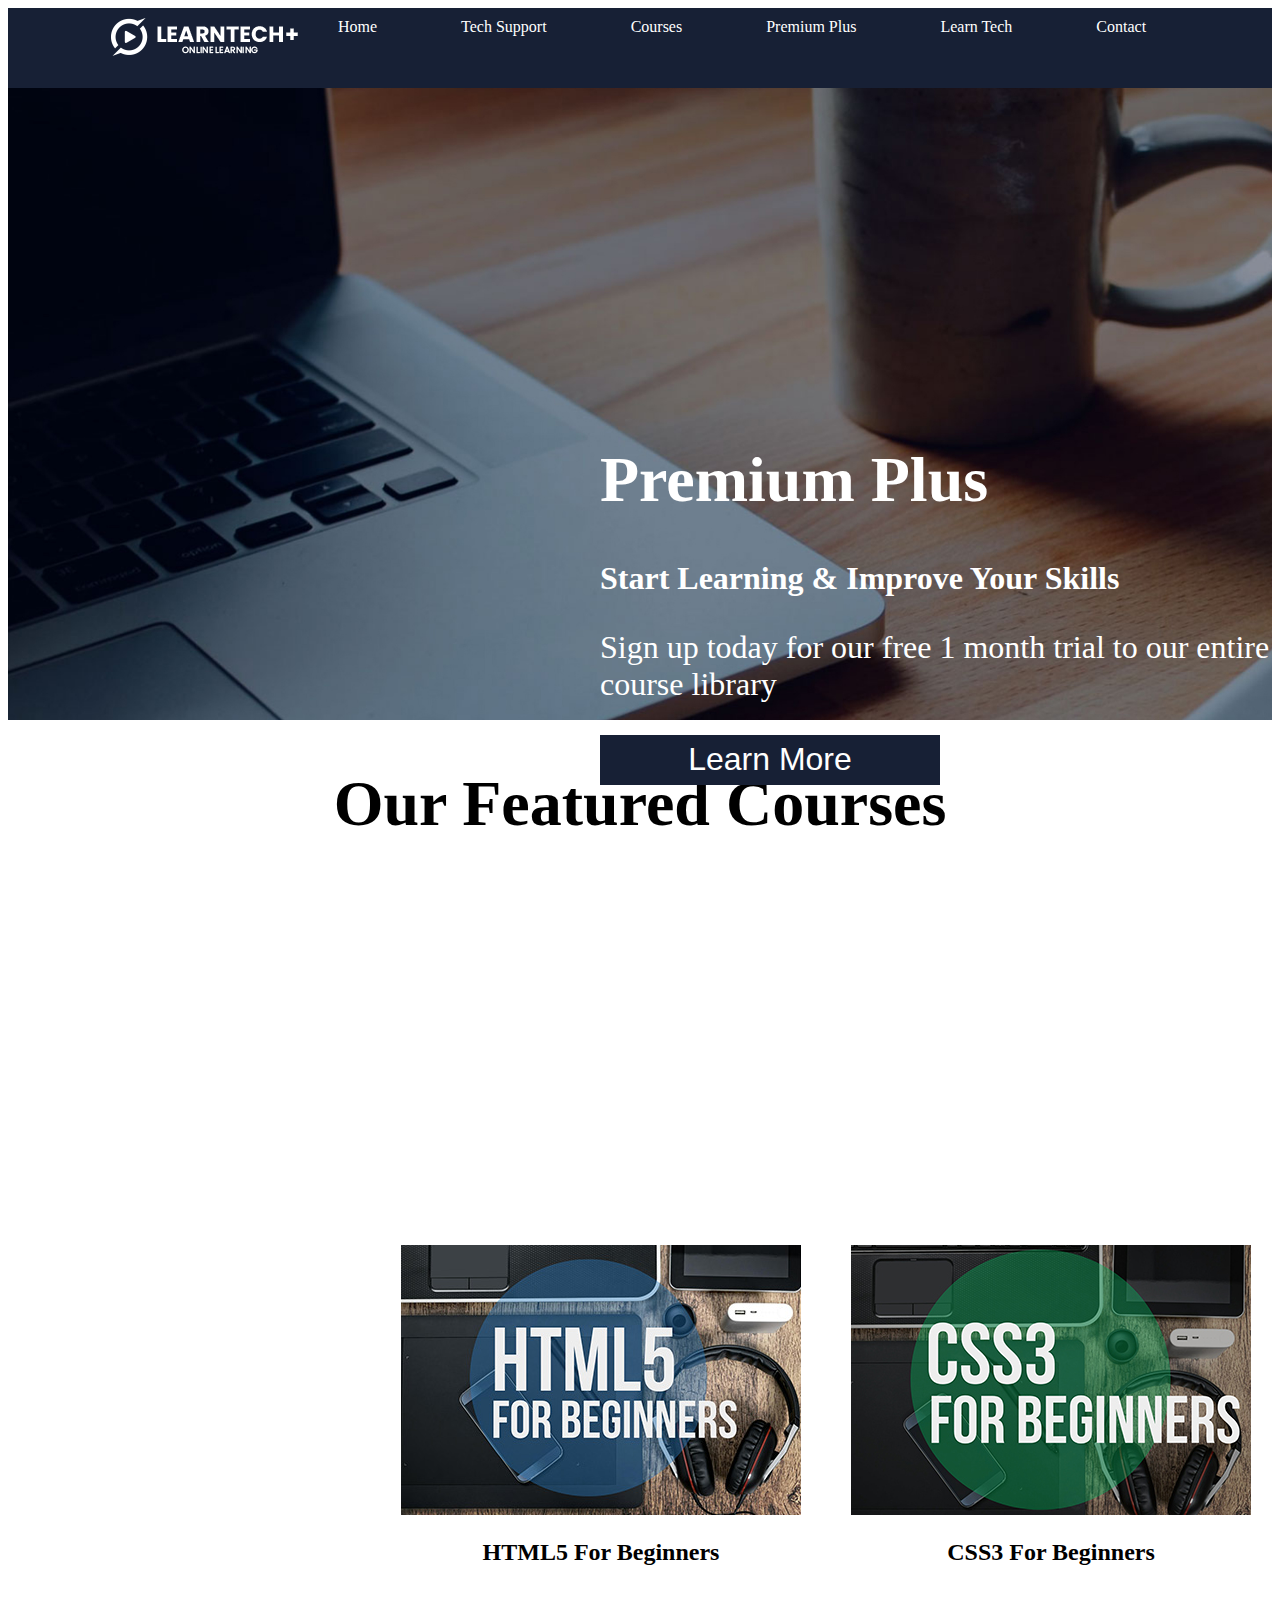
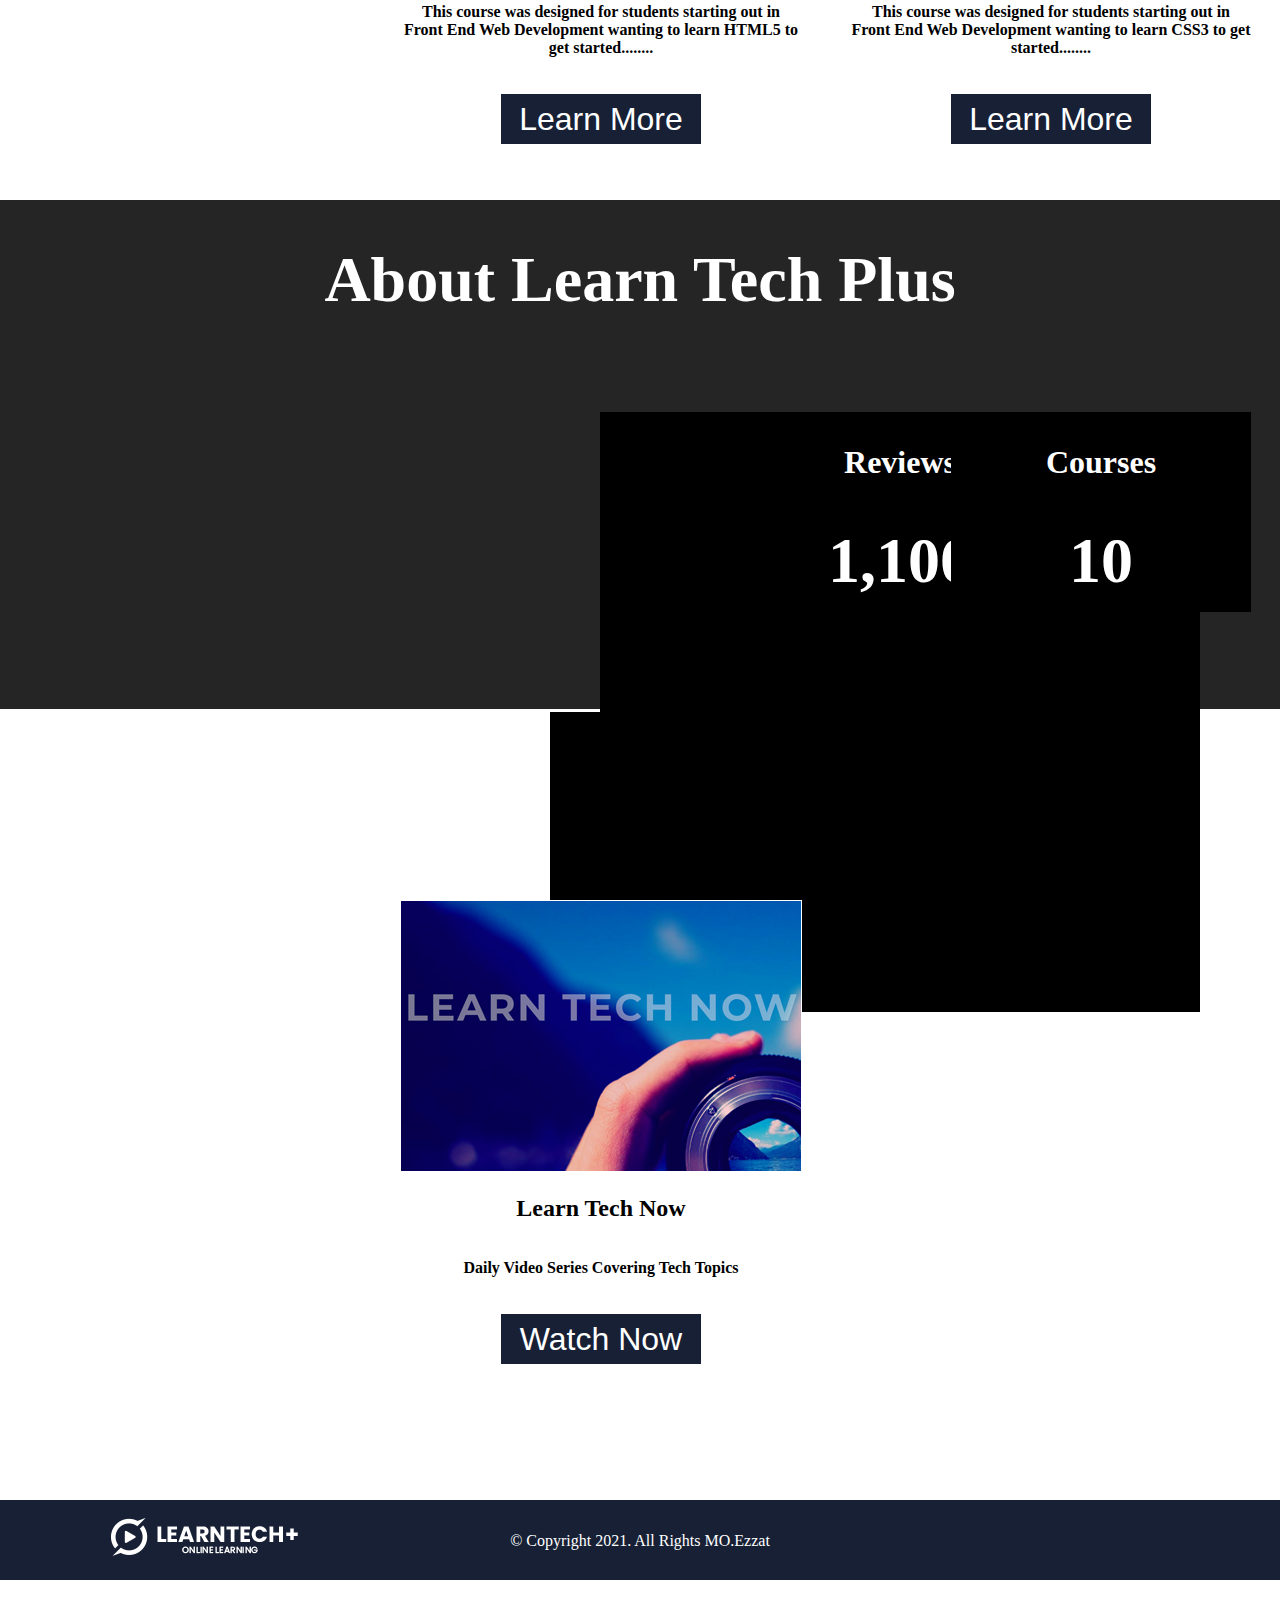
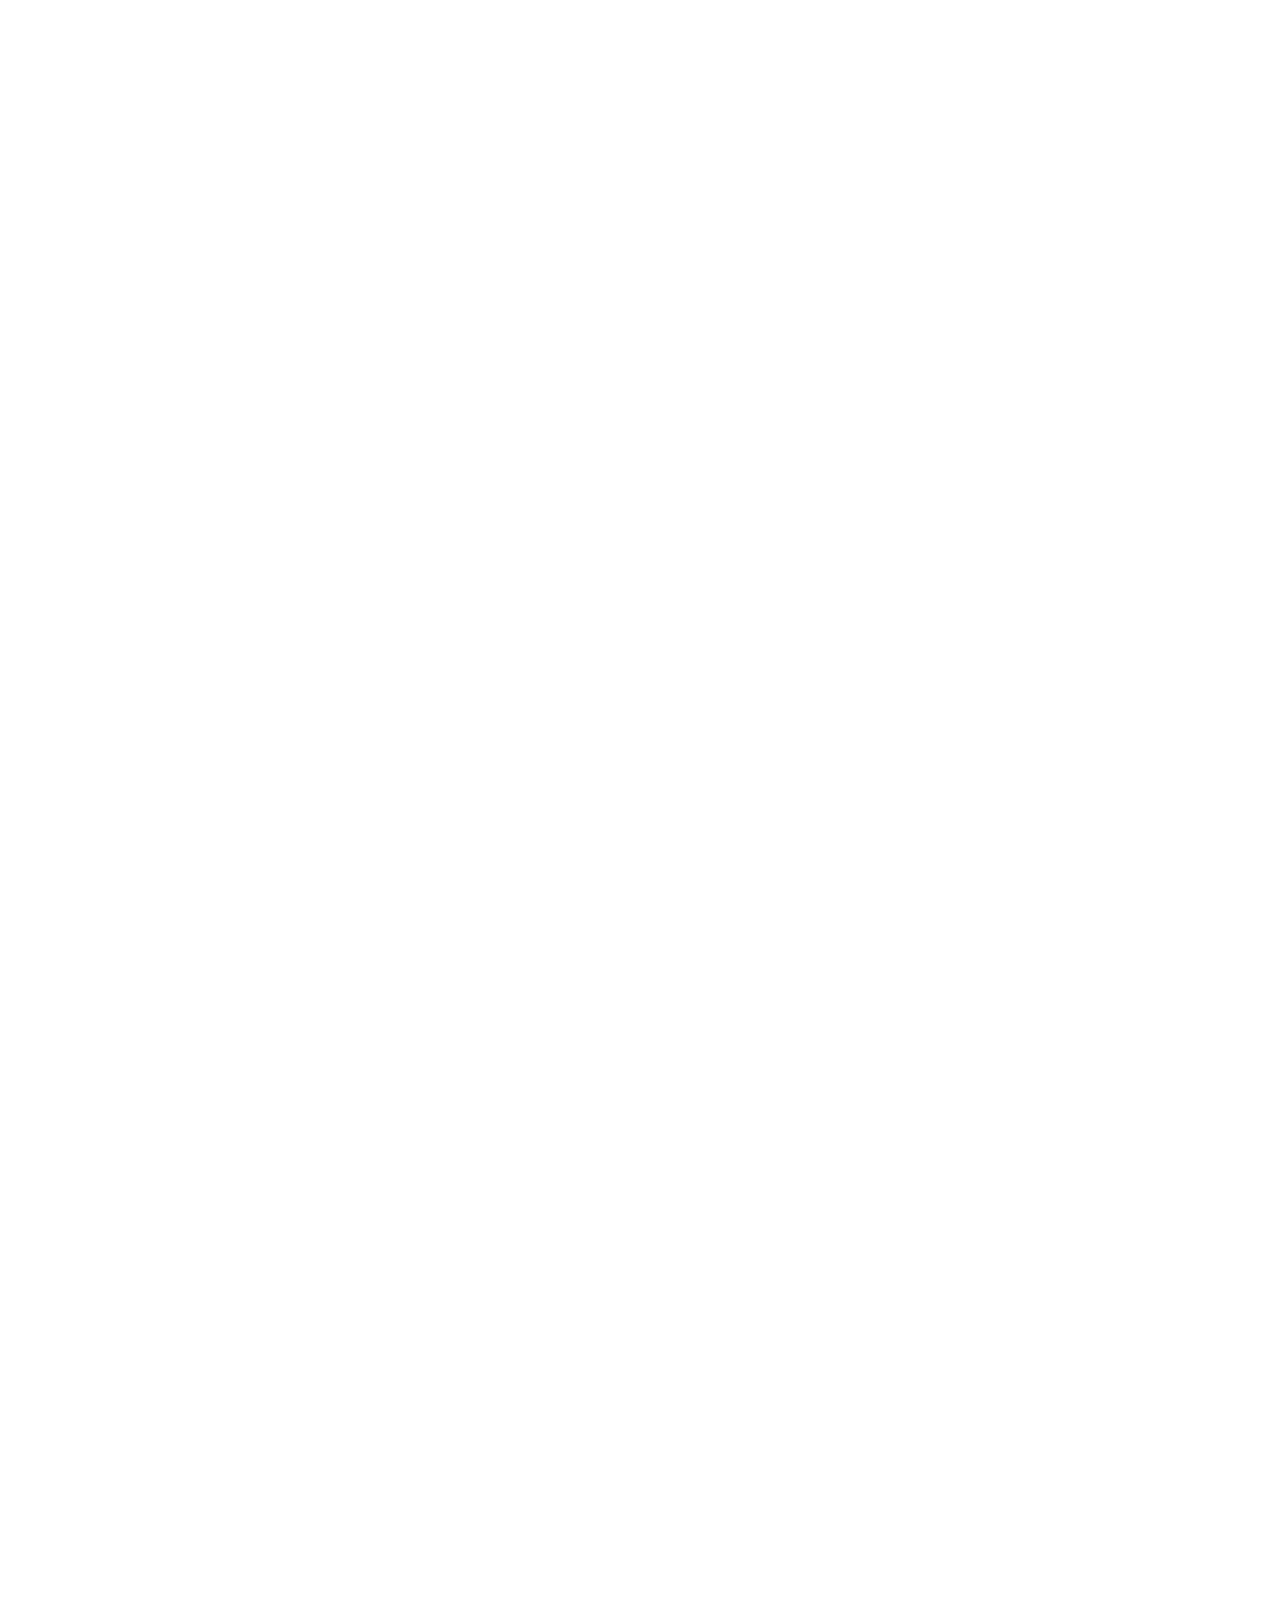
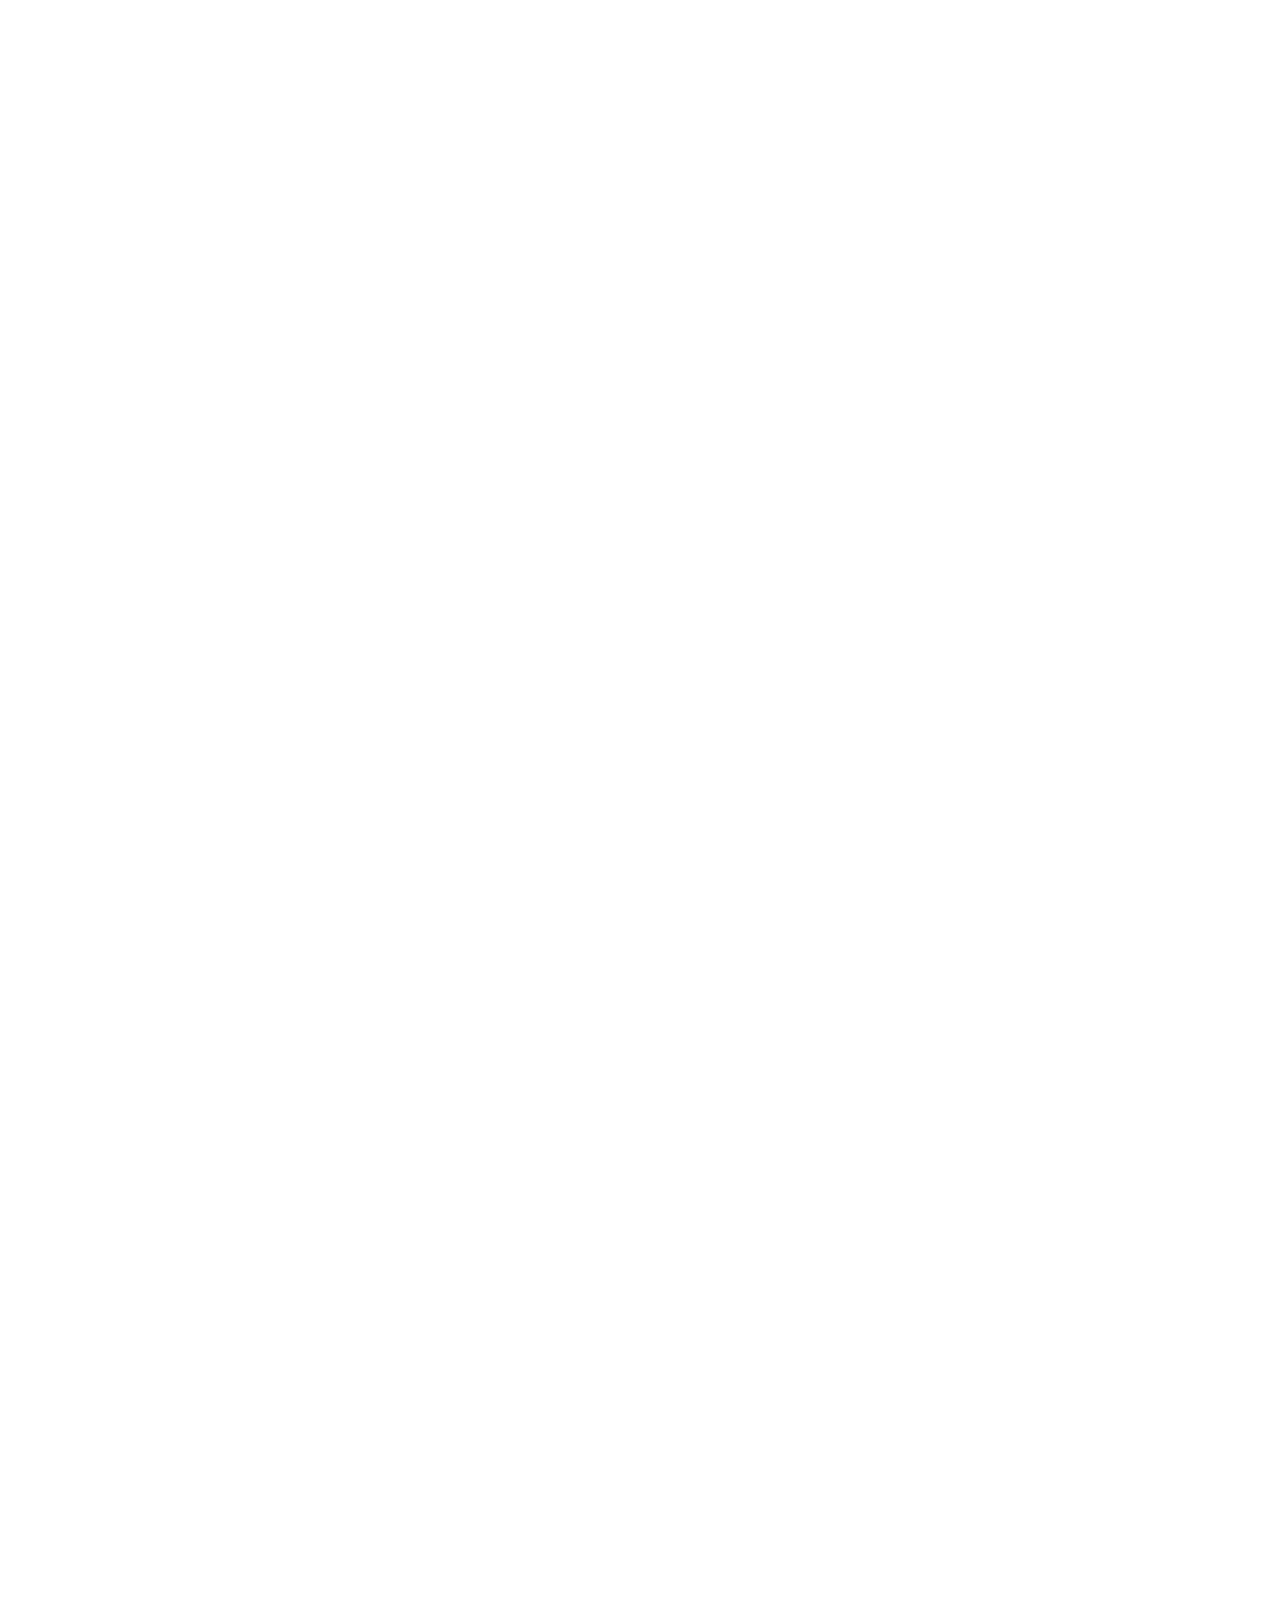
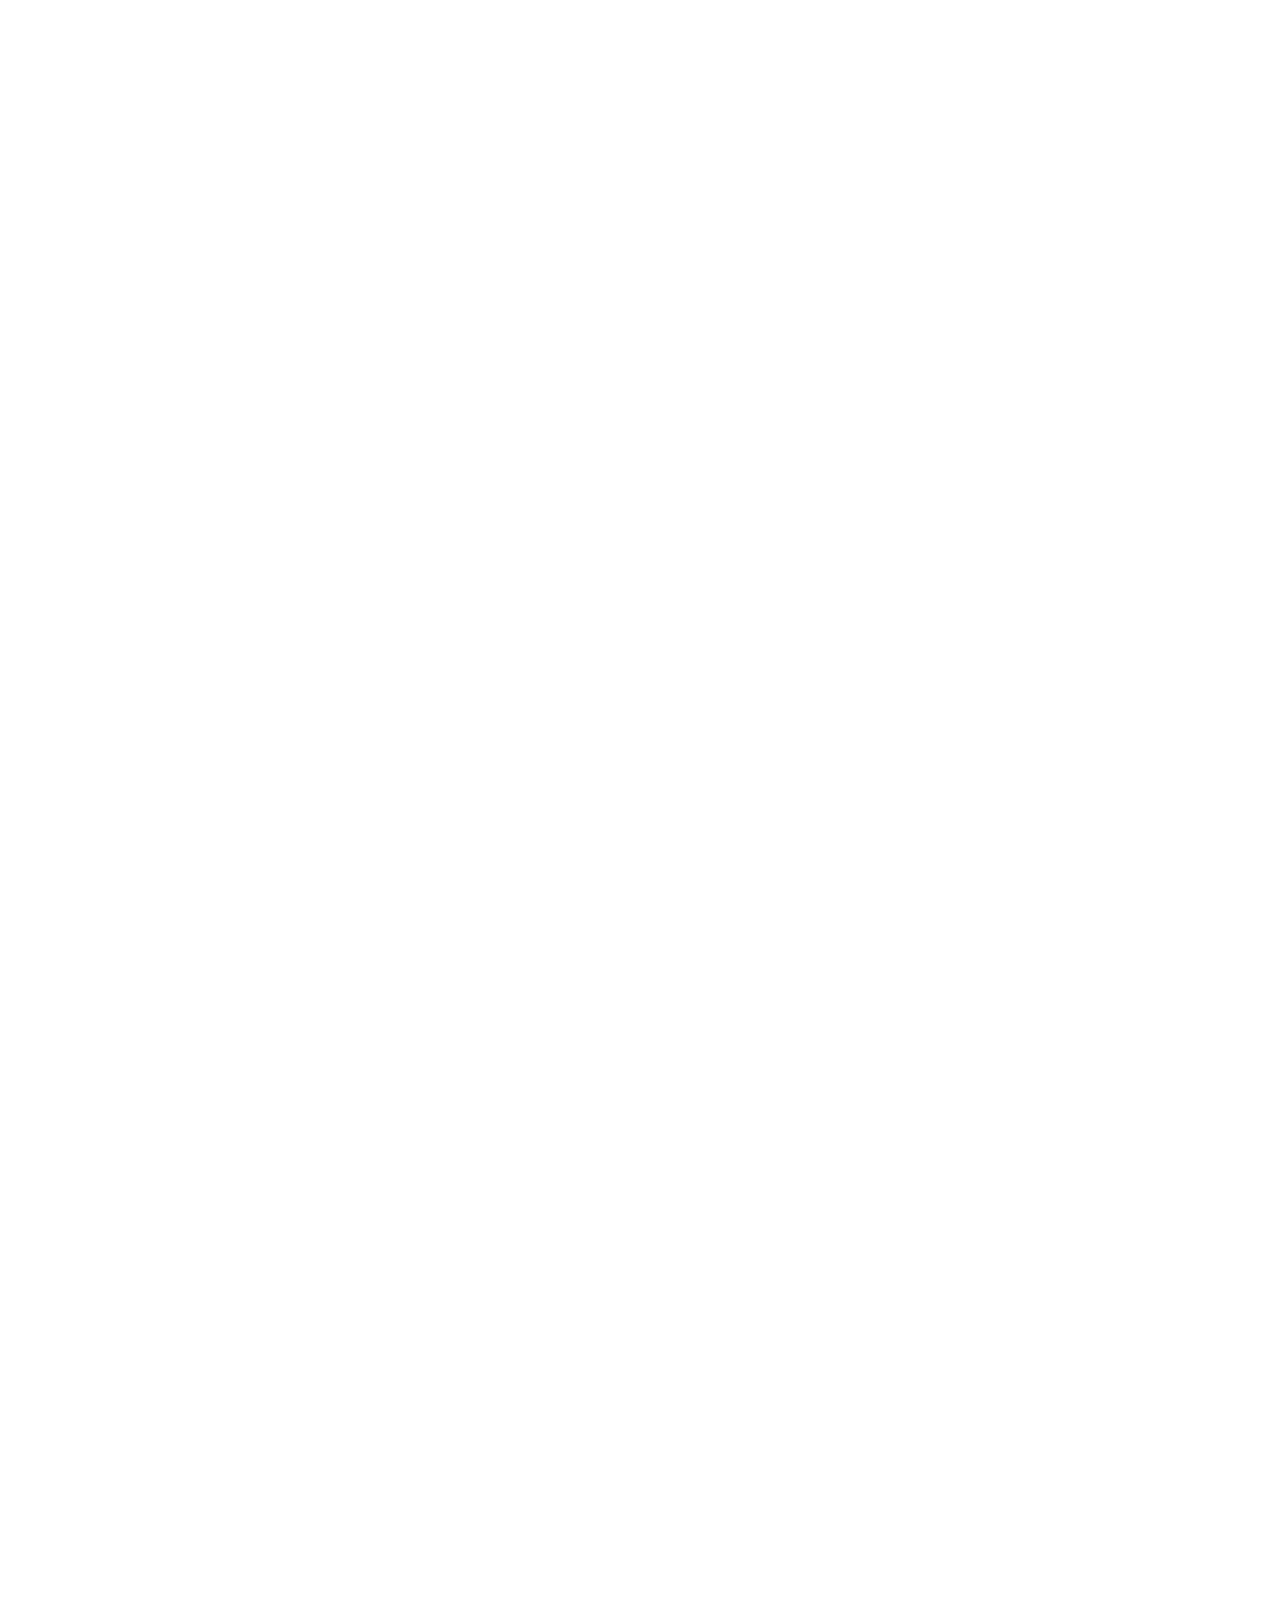
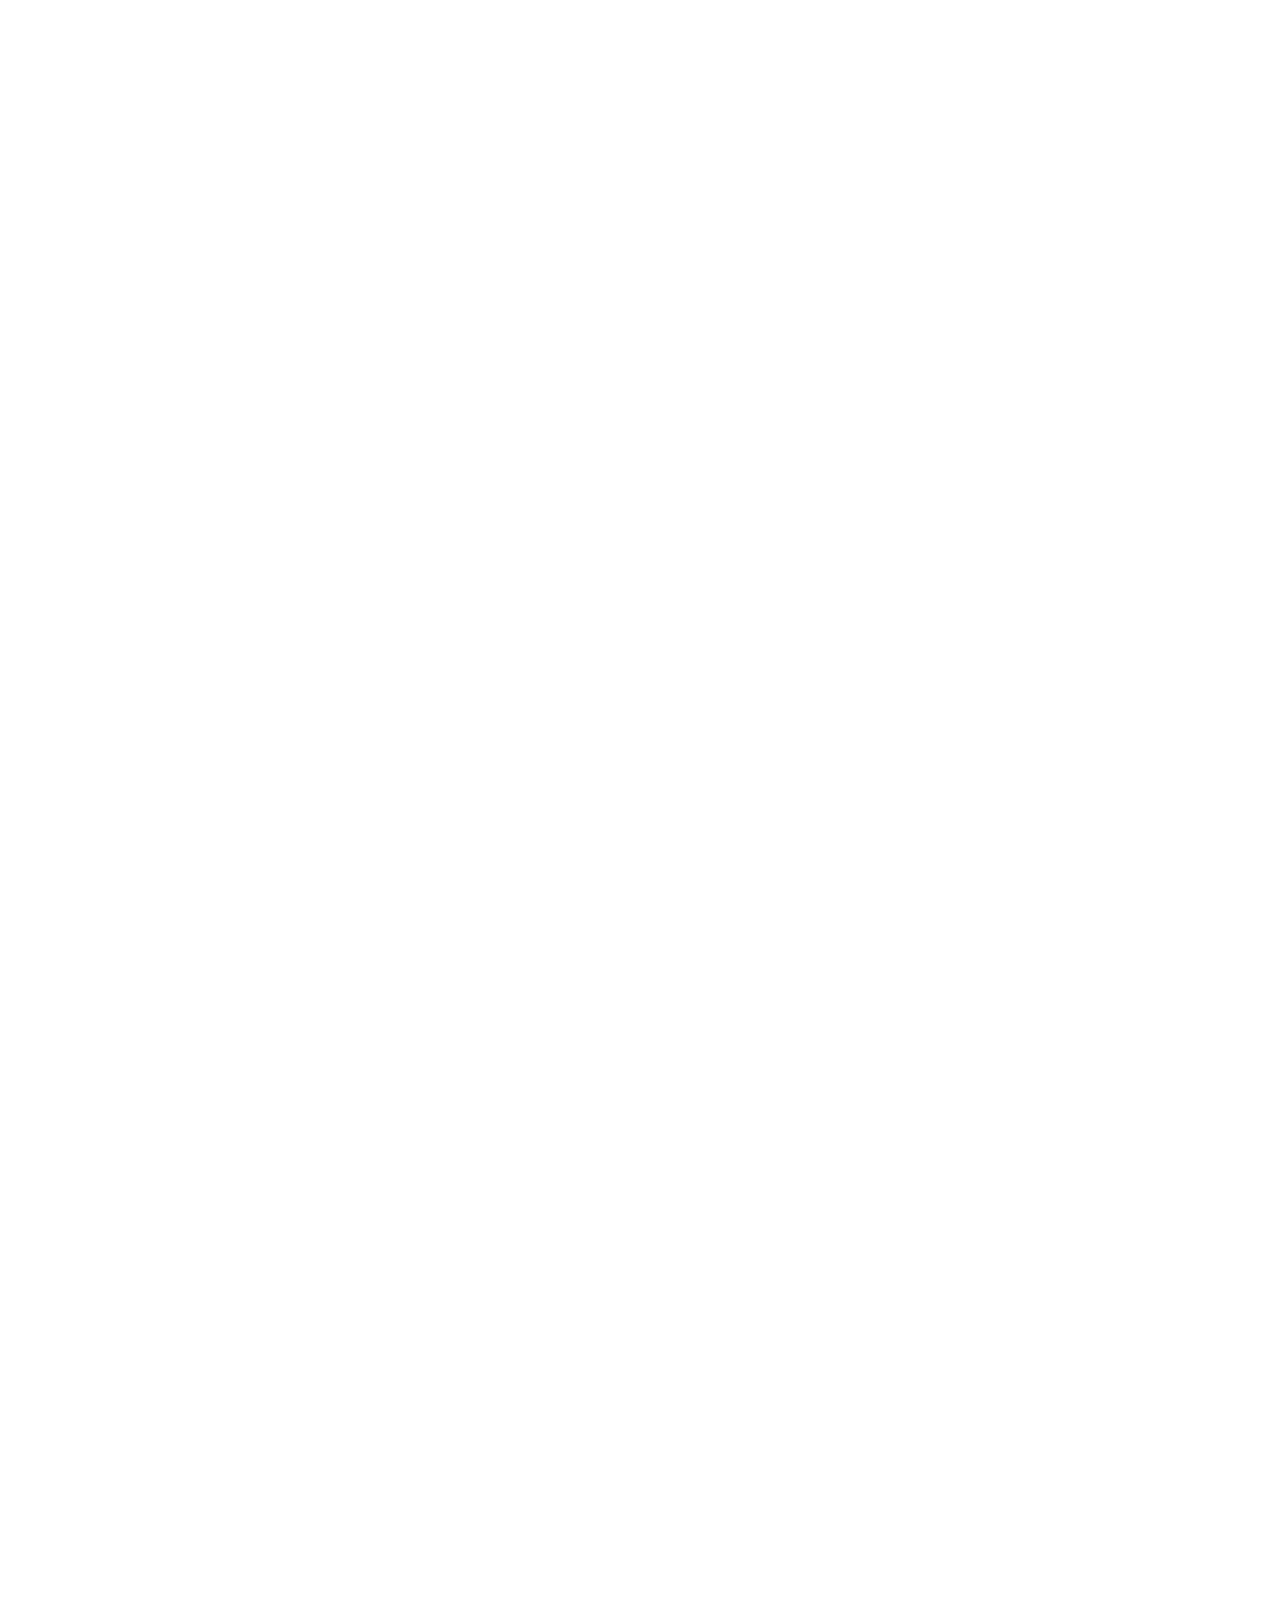
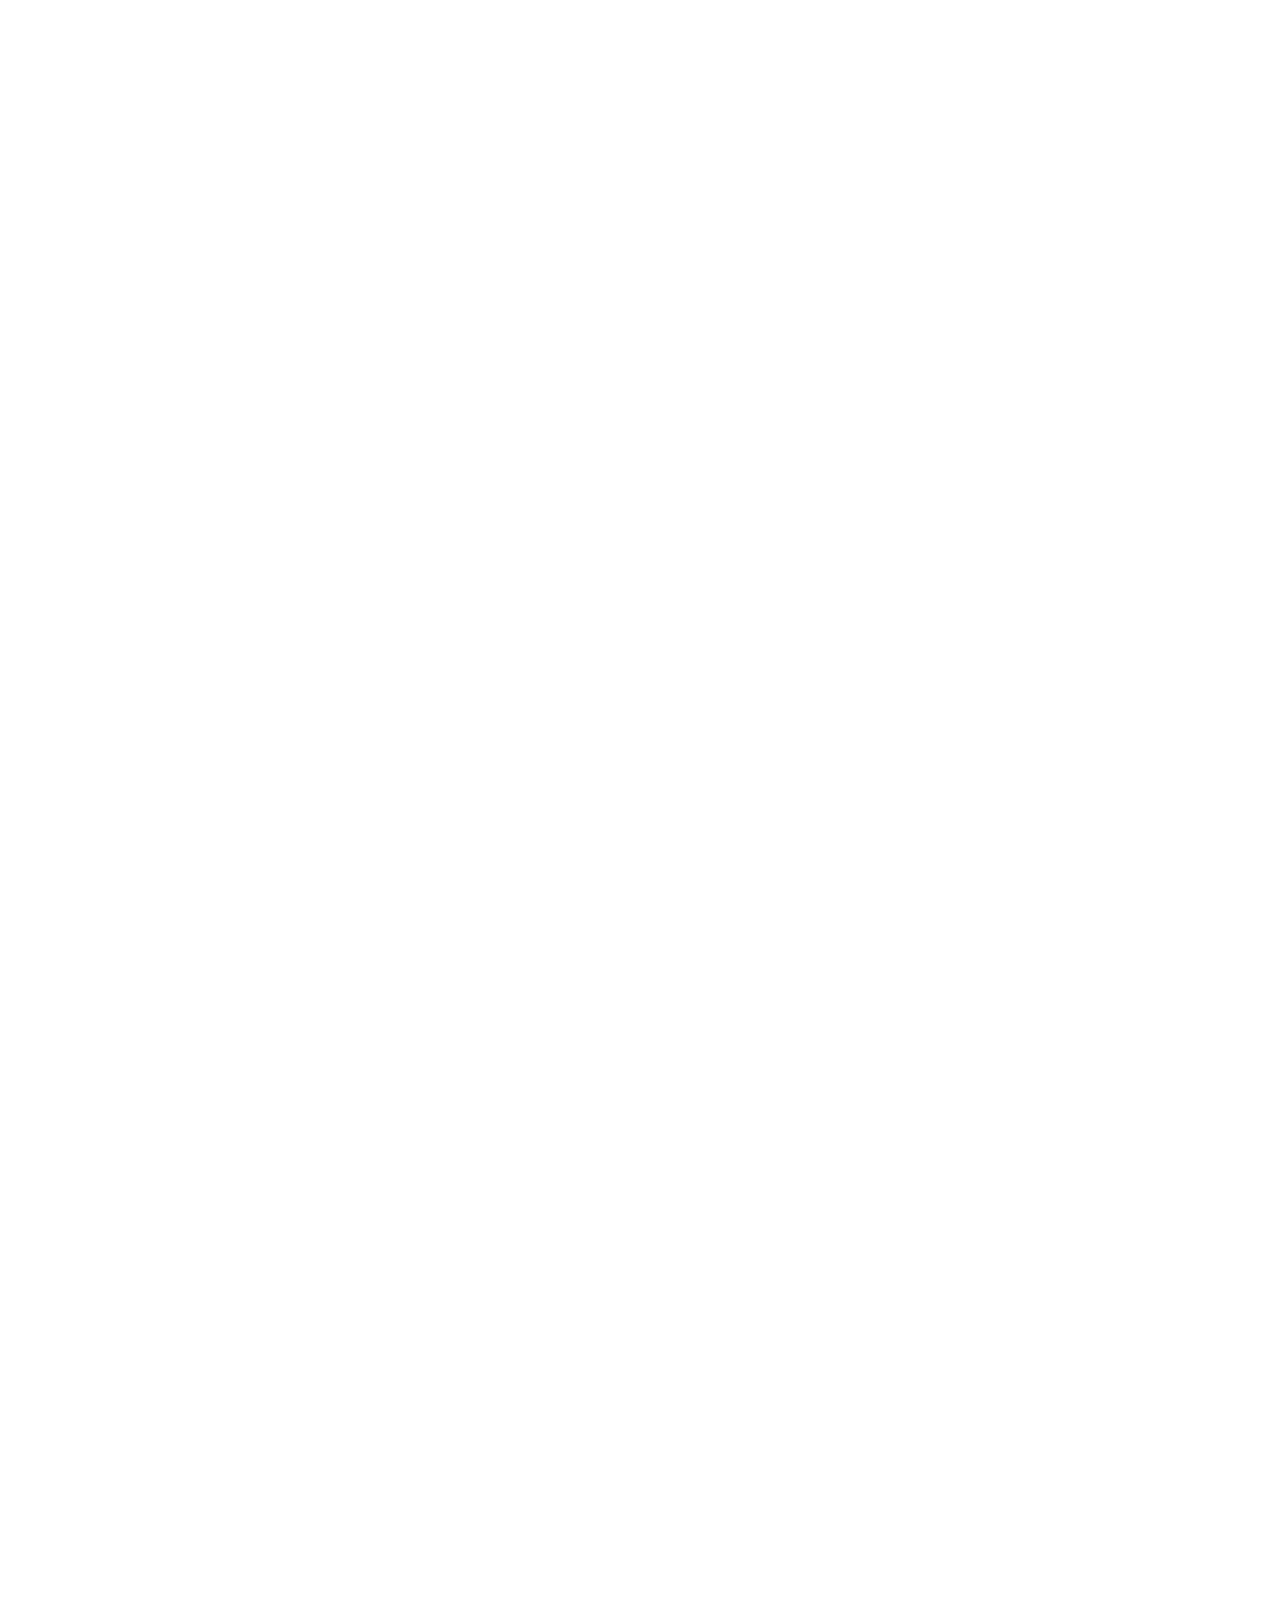
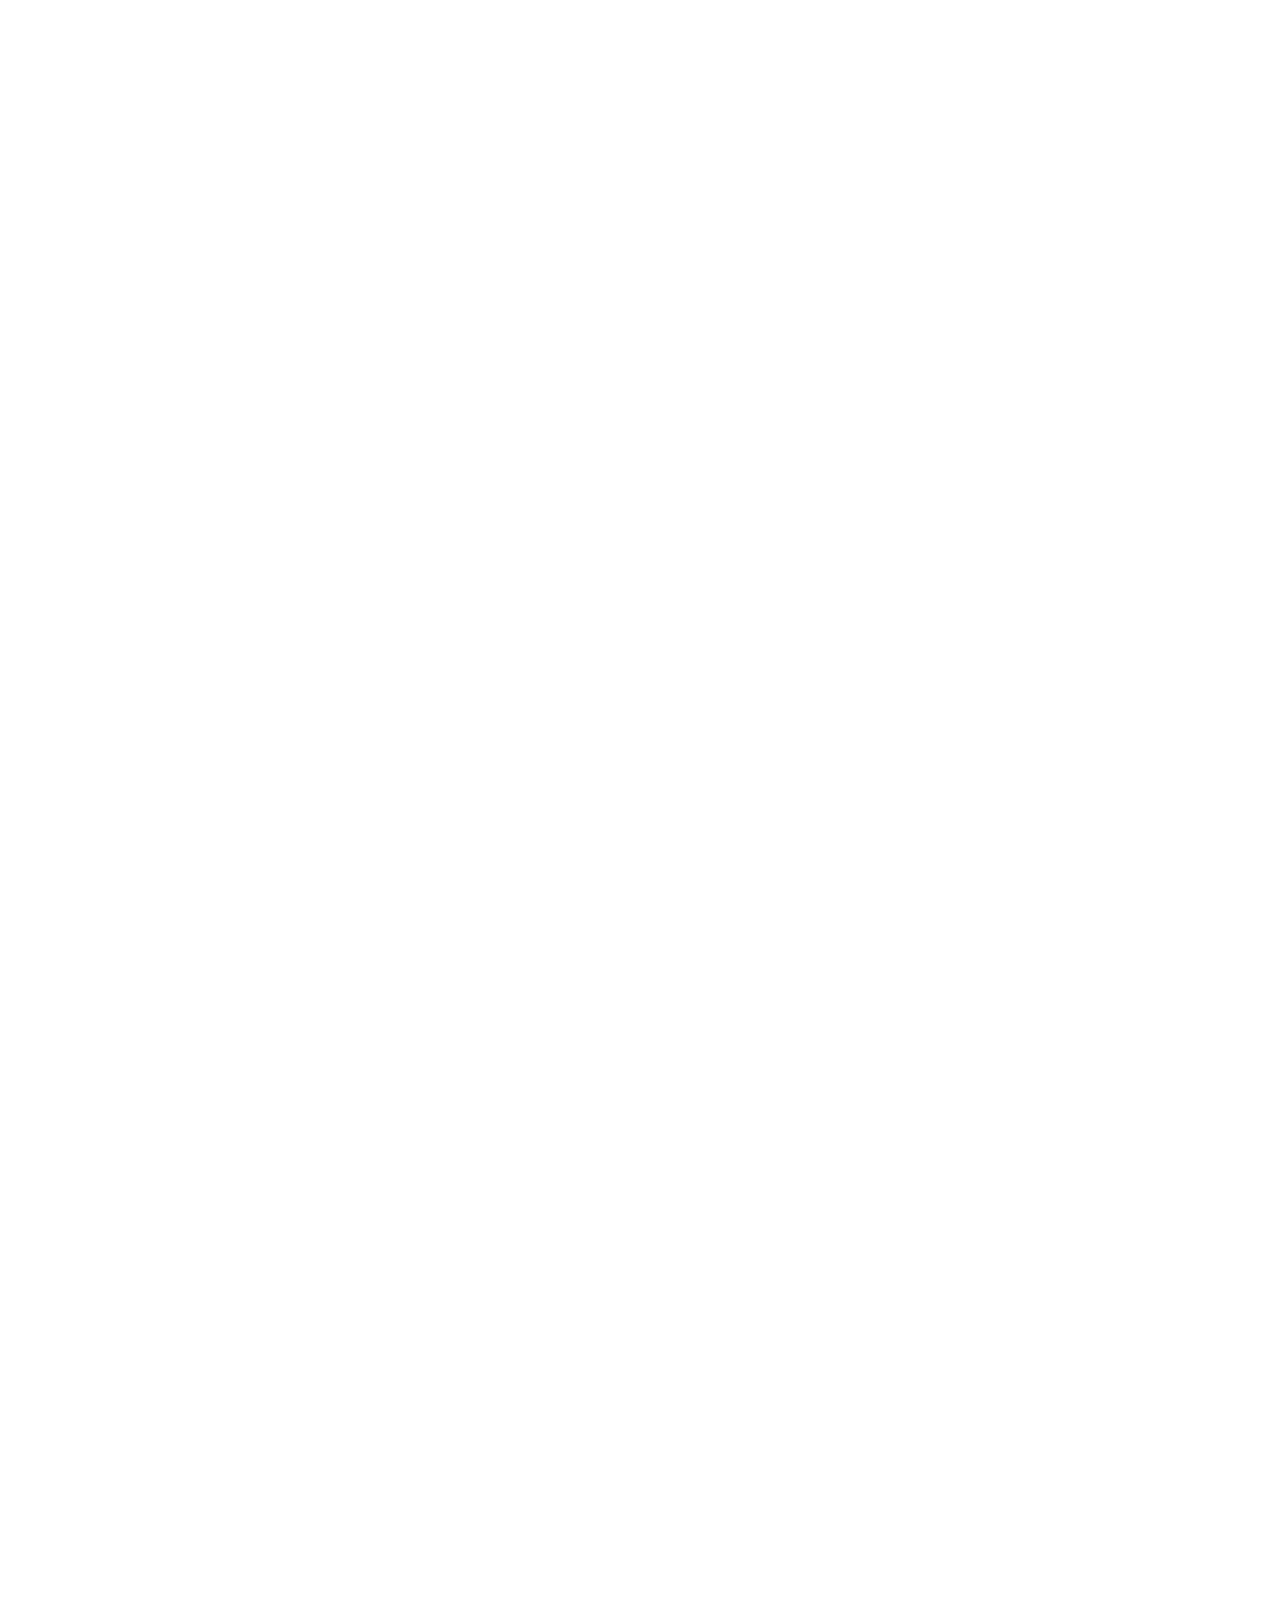
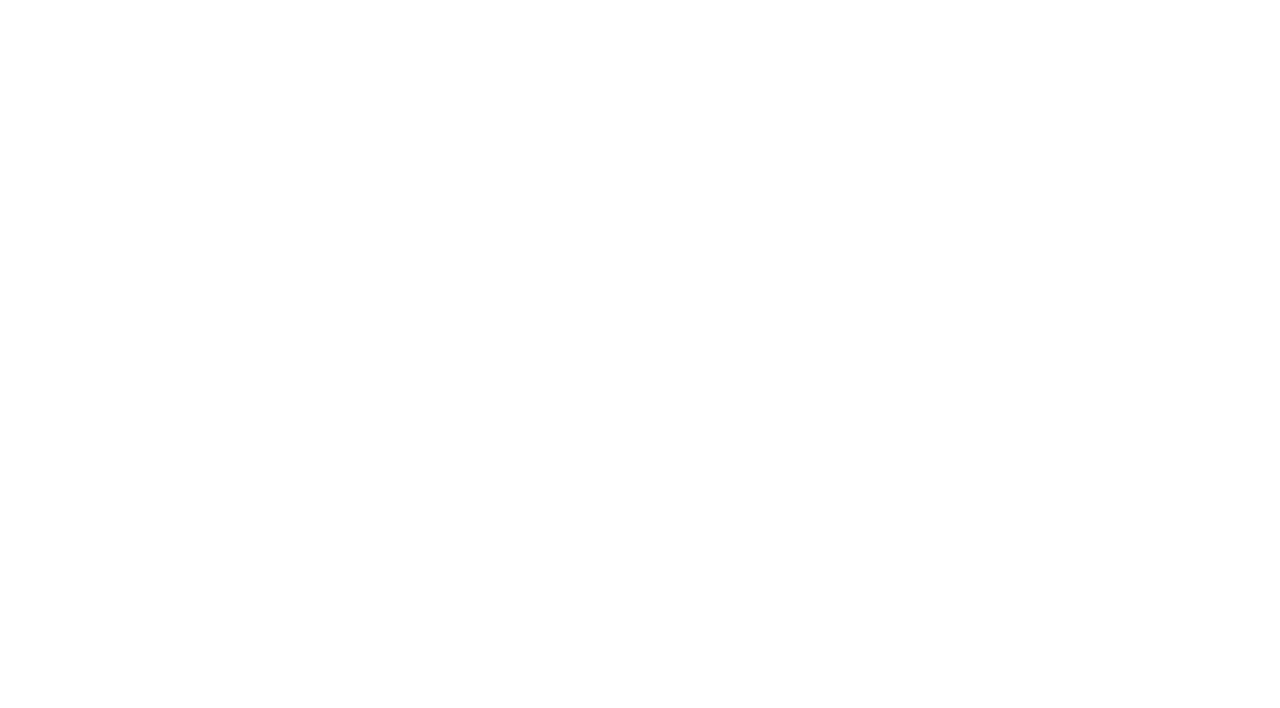
<file: Udemy html.css/index.html>
<!DOCTYPE html>
<html>
<head>
	<title>LearnTech Plus | Home</title>
	<!-- Start Normalize CSS -->
	<!-- <link rel="stylesheet" type="text/css" href="css/normalize.css"> -->
	<!-- Start Custom CSS -->
	<link rel="stylesheet" type="text/css" href="css/home.css">

	<!-- Start Global CSS -->
	<link rel="stylesheet" type="text/css" href="css/global.css">

</head>

<body>

	<header>

		<img id="logo" src="img/logo.png">

		<nav>
			<a href="index.html">Home</a>
			<a href="techsupport.html">Tech Support</a>
			<a href="courses.html">Courses</a>
			<a href="premiumplus.html">Premium Plus</a>
			<a href="learntech.html">Learn Tech</a>
			<a href="contact.html">Contact</a>
		</nav>

	</header>

	<section id="slideshow">

		<section id="content">

			<h1>Premium Plus</h1>

			<h3>Start Learning & Improve Your Skills</h3>

			<p>Sign up today for our free 1 month trial to our entire course library</p>

			<button>Learn More</button>

		</section>


		<img id="slide" src="img/background.jpg">

	</section>

	<section id="courses">

		<center>
			<h1>Our Featured Courses</h1>
		</center>

		<div class="course">

			<img src="img/course-01.jpg">

			<center>
				<h2>HTML5 For Beginners</h2>
			</center>

			<center>
				<h6>This course was designed for students starting out in Front End Web Development wanting to learn
					HTML5 to get started........</h6>
			</center>

			<center><button>Learn More</button></center>

		</div>

		<div class="course2">

			<img src="img/course-02.jpg">

			<center>
				<h2>CSS3 For Beginners</h2>
			</center>

			<center>
				<h6>This course was designed for students starting out in Front End Web Development wanting to learn
					CSS3 to get started........</h6>
			</center>

			<center><button>Learn More</button></center>

		</div>

		<div class="course3">

			<img src="img/course-03.jpg">

			<center>
				<h2>JavaScript For Beginners</h2>
			</center>

			<center>
				<h6>This course was designed for students starting out in Front End Web Development wanting to learn
					JavaScript to get started........</h6>
			</center>

			<center><button>Learn More</button></center>

		</div>

	</section>

	<section id="about">

		<div class="about">

			<h1>About Learn Tech Plus</h1>

		</div>

		<div class="students">

			<h3>Students</h3>

			<h1>82,000</h1>

		</div>

		<div class="reviews">

			<h3>Reviews</h3>

			<h1>1,100</h1>

		</div>

		<div class="courses">

			<h3>Courses</h3>

			<h1>10</h1>

		</div>

		<div class="content">

			<h3>Hours of Content</h3>

			<h1>20</h1>

		</div>


	</section>

	<section id="learntech">

		<center>
			<h1 class="h1lt">Learn Tech</h1>
		</center>

		<div class="learntechnow">

			<img src="img/learntechnow.jpg">

			<center>
				<h2>Learn Tech Now</h2>
			</center>

			<center>
				<h6>Daily Video Series Covering Tech Topics</h6>
			</center>

			<center><button>Watch Now</button></center>

		</div>

		<div class="learntechpodcast">

			<img src="img/learntechpodcast.jpg">

			<center>
				<h2>Learn Tech Podcast</h2>
			</center>

			<center>
				<h6>Daily Podcast Series Covering Tech Topics.</h6>
			</center>

			<center><button>Listen Now</button></center>

		</div>

		<div class="learntechblog">

			<img src="img/techtipsblog.jpg">

			<center>
				<h2>Tech Tips Blog</h2>
			</center>

			<center>
				<h6>Daily Blog Covering Tech Topics.</h6>
			</center>

			<center><button>Read Now</button></center>

		</div>

	</section>

	<footer>

		<img id="logo" src="img/logo.png">

		<p id="footer">© Copyright 2021. All Rights MO.Ezzat</p>

	</footer>



</body>

</html>
</file>
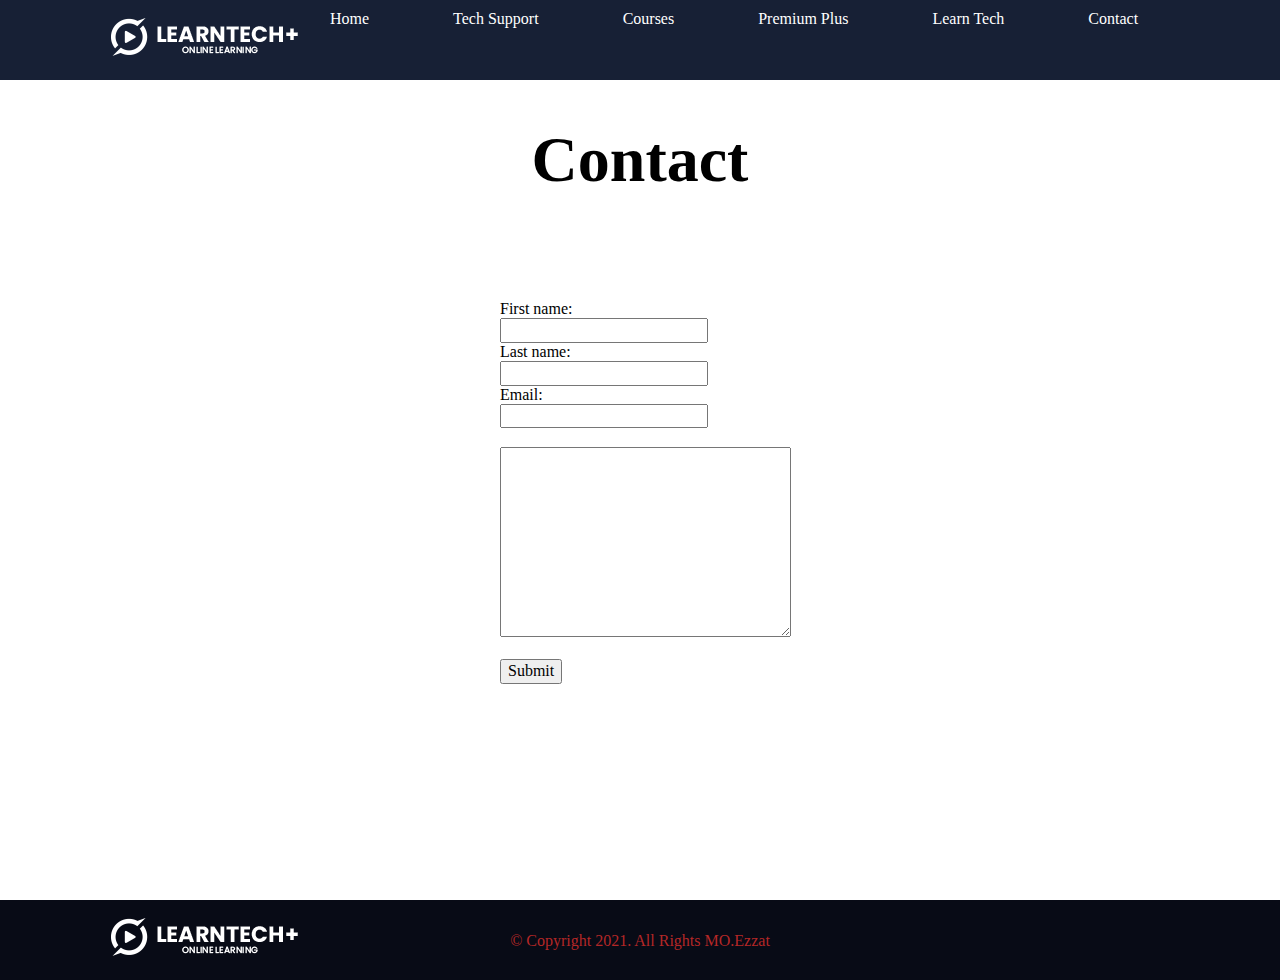
<file: Udemy html.css/contact.html>
<!DOCTYPE html>
<html>

<head>

	<title>LearnTech Plus | Contact</title>

	<!-- Start Normalize CSS -->
	<link rel="stylesheet" type="text/css" href="css/normalize.css">

	<!-- Start Custom CSS -->
	<link rel="stylesheet" type="text/css" href="css/contact.css">

	<!-- Start Global CSS -->
	<link rel="stylesheet" type="text/css" href="css/global.css">



</head>

<body>

	<header>

		<img id="logo" src="img/logo.png">

		<nav>
			<a href="index.html">Home</a>
			<a href="techsupport.html">Tech Support</a>
			<a href="courses.html">Courses</a>
			<a href="premiumplus.html">Premium Plus</a>
			<a href="learntech.html">Learn Tech</a>
			<a href="contact.html">Contact</a>
		</nav>

	</header>

	<center>
		<h1 class="h1lt">Contact</h1>
	</center>

	<form>
		First name:<br>
		<input type="text" name="firstname" value="">
		<br>
		Last name:<br>
		<input type="text" name="lastname" value="">
		<br>
		Email:<br>
		<input type="text" name="email" value="">
		<br>
		<br>
		<textarea name="message" rows="10" cols="30">
</textarea>
		<br><br>
		<input type="submit" value="Submit">
	</form>

	<footer>

		<img id="logo" src="img/logo.png">

		<p id="footer">© Copyright 2021. All Rights MO.Ezzat</p>

	</footer>



</body>

</html>
</file>
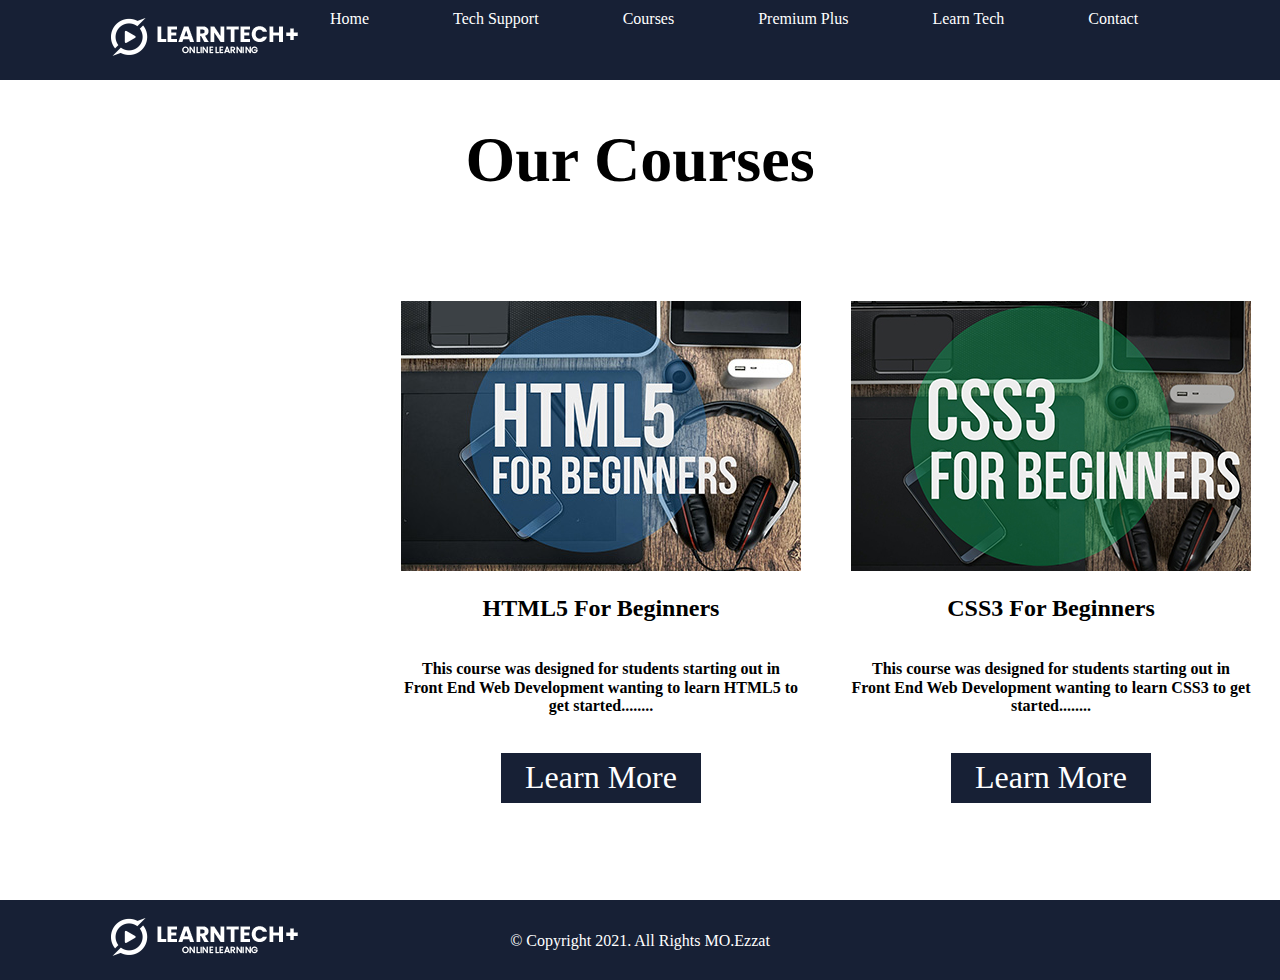
<file: Udemy html.css/courses.html>
<!DOCTYPE html>
<html>

<head>

	<title>LearnTech Plus | Courses</title>

	<!-- Start Normalize CSS -->
	<link rel="stylesheet" type="text/css" href="css/normalize.css">

	<!-- Start Custom CSS -->
	<link rel="stylesheet" type="text/css" href="css/courses.css">

	<!-- Start Global CSS -->
	<link rel="stylesheet" type="text/css" href="css/global.css">

</head>

<body>

	<header>

		<img id="logo" src="img/logo.png">

		<nav>
			<a href="index.html">Home</a>
			<a href="techsupport.html">Tech Support</a>
			<a href="courses.html">Courses</a>
			<a href="premiumplus.html">Premium Plus</a>
			<a href="learntech.html">Learn Tech</a>
			<a href="contact.html">Contact</a>
		</nav>

	</header>



	<section id="courses">

		<center>
			<h1>Our Courses</h1>
		</center>

		<div class="course">

			<img src="img/course-01.jpg">

			<center>
				<h2>HTML5 For Beginners</h2>
			</center>

			<center>
				<h6>This course was designed for students starting out in Front End Web Development wanting to learn
					HTML5 to get started........</h6>
			</center>

			<center><button>Learn More</button></center>

		</div>

		<div class="course2">

			<img src="img/course-02.jpg">

			<center>
				<h2>CSS3 For Beginners</h2>
			</center>

			<center>
				<h6>This course was designed for students starting out in Front End Web Development wanting to learn
					CSS3 to get started........</h6>
			</center>

			<center><button>Learn More</button></center>

		</div>

		<div class="course3">

			<img src="img/course-03.jpg">

			<center>
				<h2>JavaScript For Beginners</h2>
			</center>

			<center>
				<h6>This course was designed for students starting out in Front End Web Development wanting to learn
					JavaScript to get started........</h6>
			</center>

			<center><button>Learn More</button></center>

		</div>

	</section>




	<footer>

		<img id="logo" src="img/logo.png">

		<p id="footer">© Copyright 2021. All Rights MO.Ezzat</p>

	</footer>



</body>

</html>
</file>
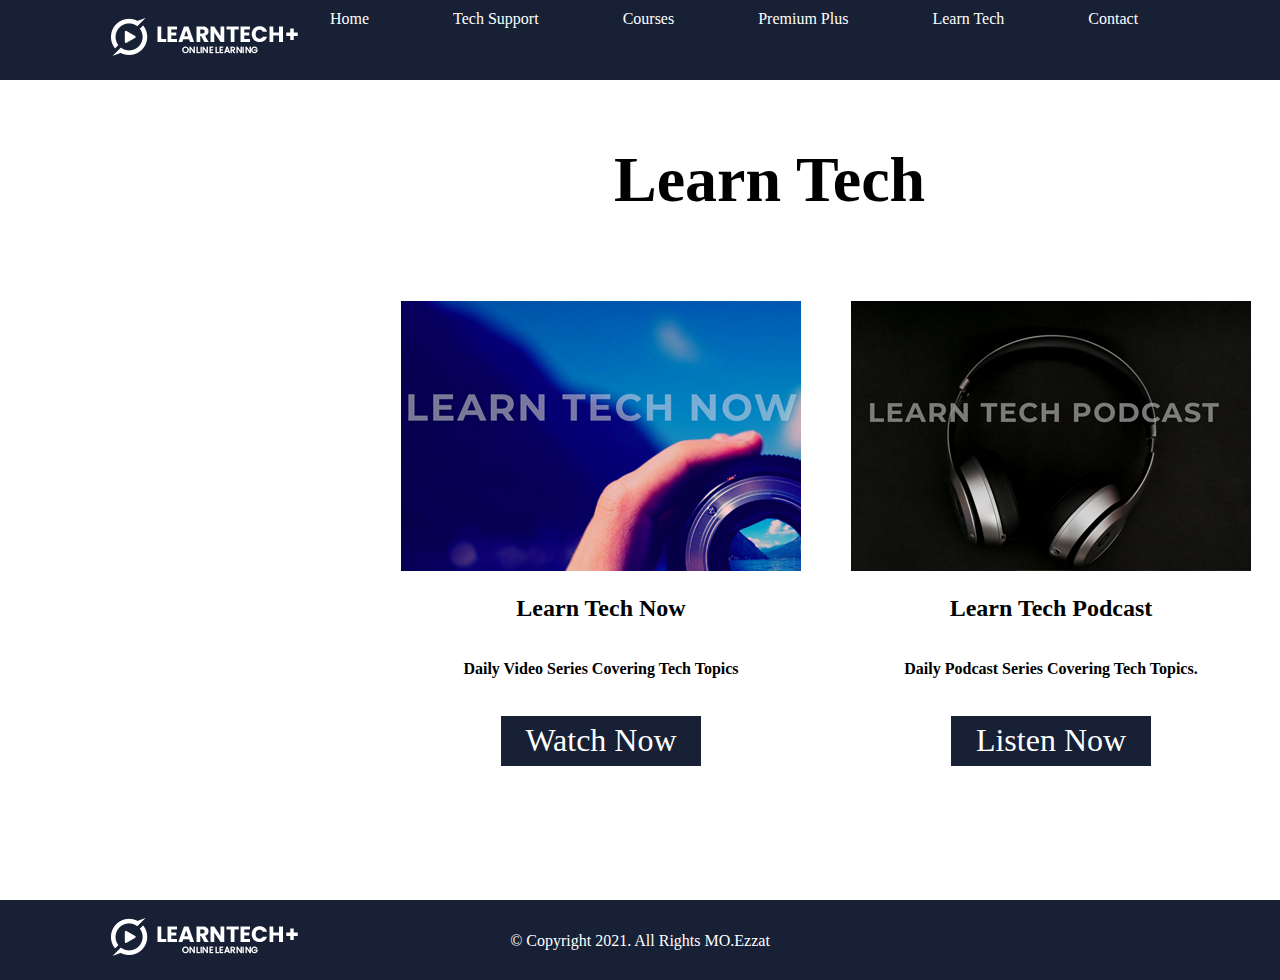
<file: Udemy html.css/learntech.html>
<!DOCTYPE html>
<html>

<head>

	<title>LearnTech Plus | Learn Tech</title>

	<!-- Start Normalize CSS -->
	<link rel="stylesheet" type="text/css" href="css/normalize.css">

	<!-- Start Custom CSS -->
	<link rel="stylesheet" type="text/css" href="css/learntech.css">

	<!-- Start Global CSS -->
	<link rel="stylesheet" type="text/css" href="css/global.css">

</head>

<body>

	<header>

		<img id="logo" src="img/logo.png">

		<nav>
			<a href="index.html">Home</a>
			<a href="techsupport.html">Tech Support</a>
			<a href="courses.html">Courses</a>
			<a href="premiumplus.html">Premium Plus</a>
			<a href="learntech.html">Learn Tech</a>
			<a href="contact.html">Contact</a>
		</nav>

	</header>







	<section id="learntech">

		<center>
			<h1 class="h1lt">Learn Tech</h1>
		</center>

		<div class="learntechnow">

			<img src="img/learntechnow.jpg">

			<center>
				<h2>Learn Tech Now</h2>
			</center>

			<center>
				<h6>Daily Video Series Covering Tech Topics</h6>
			</center>

			<center><button>Watch Now</button></center>

		</div>

		<div class="learntechpodcast">

			<img src="img/learntechpodcast.jpg">

			<center>
				<h2>Learn Tech Podcast</h2>
			</center>

			<center>
				<h6>Daily Podcast Series Covering Tech Topics.</h6>
			</center>

			<center><button>Listen Now</button></center>

		</div>

		<div class="learntechblog">

			<img src="img/techtipsblog.jpg">

			<center>
				<h2>Tech Tips Blog</h2>
			</center>

			<center>
				<h6>Daily Blog Covering Tech Topics.</h6>
			</center>

			<center><button>Read Now</button></center>

		</div>

	</section>

	<footer>

		<img id="logo" src="img/logo.png">

		<p id="footer">© Copyright 2021. All Rights MO.Ezzat</p>

	</footer>



</body>

</html>
</file>
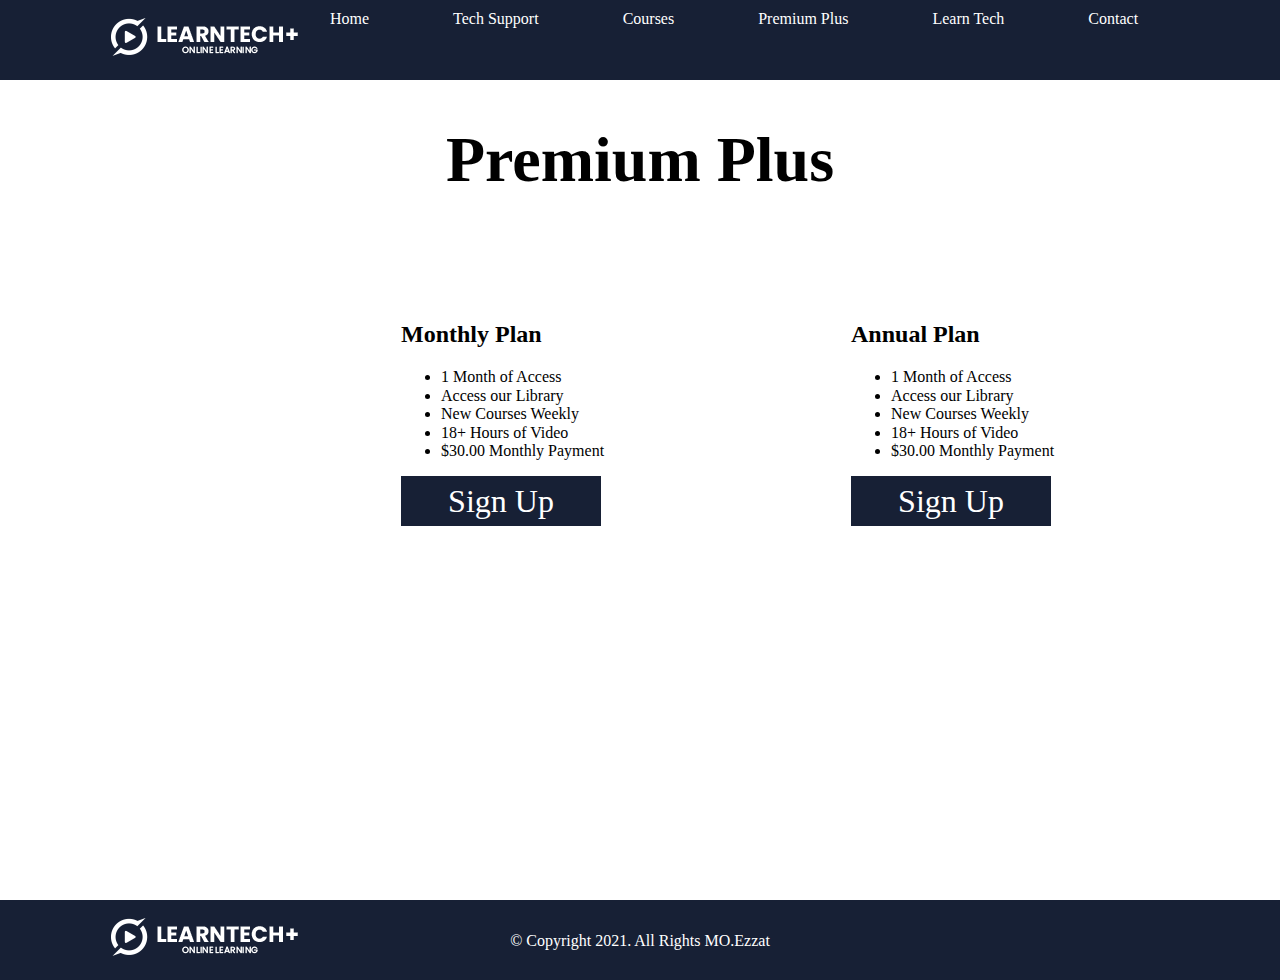
<file: Udemy html.css/premiumplus.html>
<!DOCTYPE html>
<html>

<head>

	<title>LearnTech Plus | Premium Plus</title>

	<!-- Start Normalize CSS -->
	<link rel="stylesheet" type="text/css" href="css/normalize.css">

	<!-- Start Custom CSS -->
	<link rel="stylesheet" type="text/css" href="css/premiumplus.css">

	<!-- Start Global CSS -->
	<link rel="stylesheet" type="text/css" href="css/global.css">

</head>

<body>

	<header>

		<img id="logo" src="img/logo.png">

		<nav>
			<a href="index.html">Home</a>
			<a href="techsupport.html">Tech Support</a>
			<a href="courses.html">Courses</a>
			<a href="premiumplus.html">Premium Plus</a>
			<a href="learntech.html">Learn Tech</a>
			<a href="contact.html">Contact</a>
		</nav>

	</header>



	<section id="courses">

		<center>
			<h1>Premium Plus</h1>
		</center>

		<div class="monthly">


			<h2>Monthly Plan</h2>

			<ul>
				<li>1 Month of Access</li>
				<li>Access our Library</li>
				<li>New Courses Weekly</li>
				<li>18+ Hours of Video</li>
				<li>$30.00 Monthly Payment</li>
			</ul>

			<button>Sign Up</button>

		</div>

		<div class="annual">


			<h2>Annual Plan</h2>

			<ul>
				<li>1 Month of Access</li>
				<li>Access our Library</li>
				<li>New Courses Weekly</li>
				<li>18+ Hours of Video</li>
				<li>$30.00 Monthly Payment</li>
			</ul>

			<button>Sign Up</button>

		</div>

		<div class="lifetime">


			<h2>Life Time Plan</h2>

			<ul>
				<li>1 Month of Access</li>
				<li>Access our Library</li>
				<li>New Courses Weekly</li>
				<li>18+ Hours of Video</li>
				<li>$30.00 Monthly Payment</li>
			</ul>

			<button>Sign Up</button>

		</div>

	</section>




	<footer>

		<img id="logo" src="img/logo.png">

		<p id="footer">© Copyright 2021. All Rights MO.Ezzat</p>

	</footer>



</body>

</html>
</file>
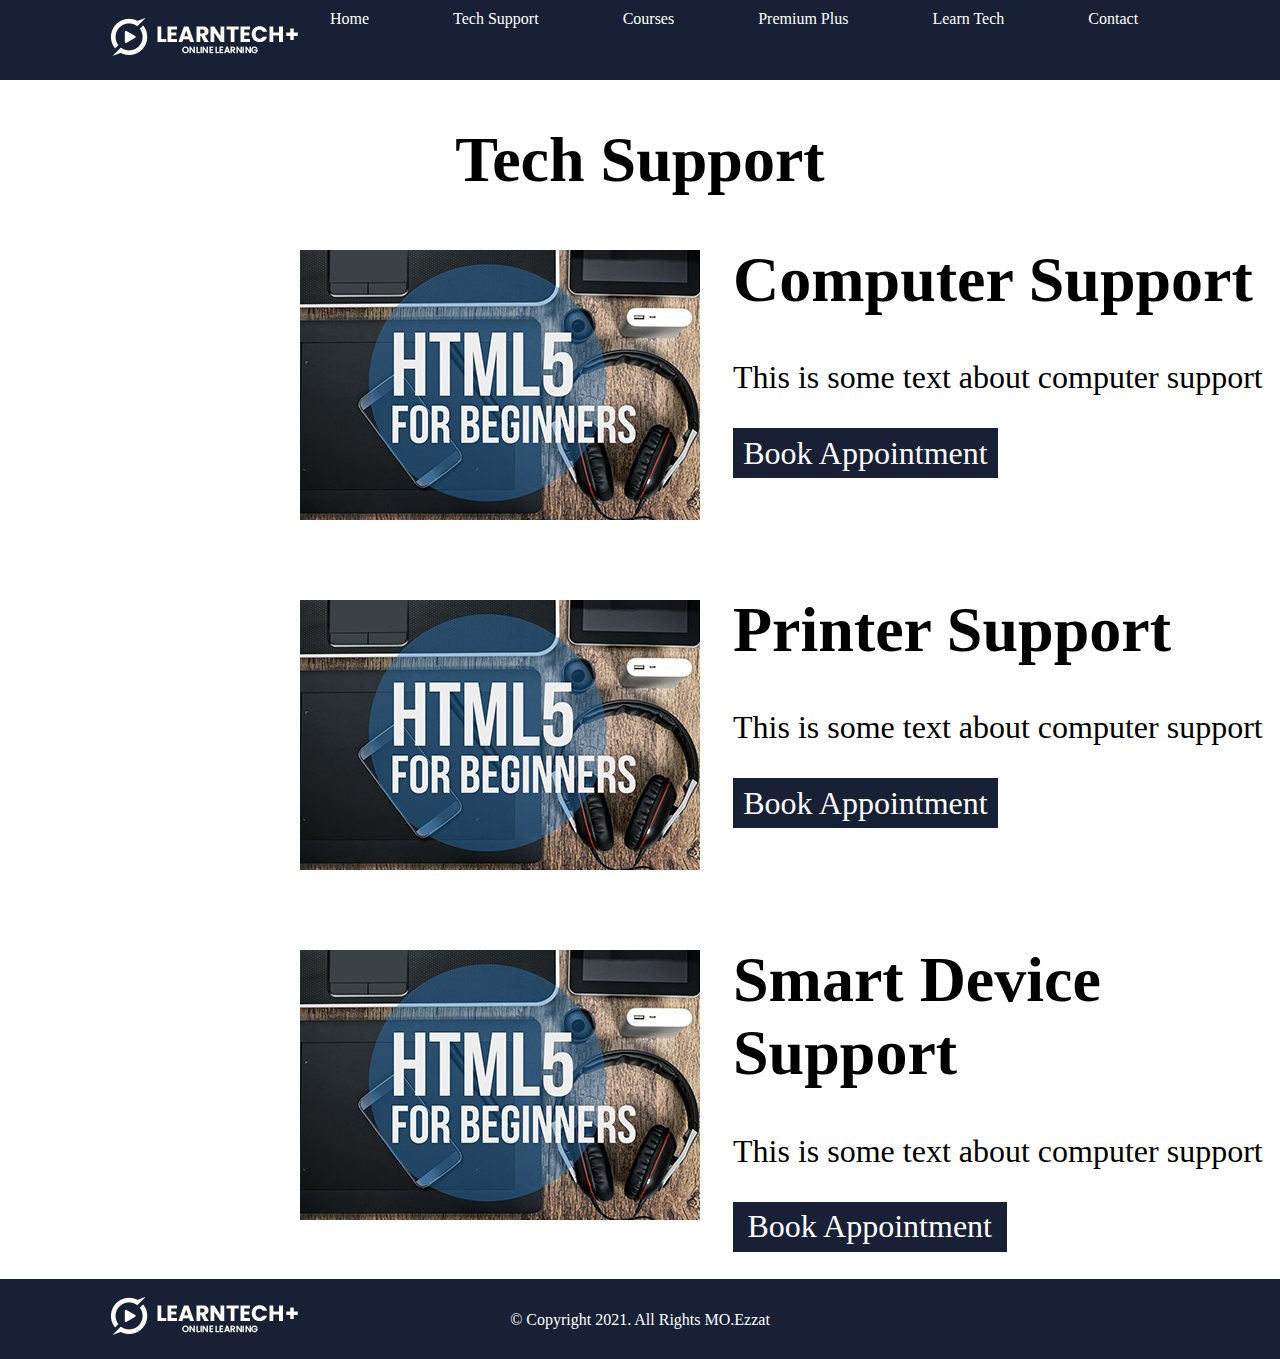
<file: Udemy html.css/techsupport.html>
<!DOCTYPE html>
<html>

<head>

	<title>LearnTech Plus | Tech Support</title>

	<!-- Start Normalize CSS -->
	<link rel="stylesheet" type="text/css" href="css/normalize.css">

	<!-- Start Tech Support CSS -->
	<link rel="stylesheet" type="text/css" href="css/techsupport.css">

	<!-- Start Global CSS -->
	<link rel="stylesheet" type="text/css" href="css/global.css">

</head>

<body>

	<header>

		<img id="logo" src="img/logo.png">

		<nav>
			<a href="index.html">Home</a>
			<a href="techsupport.html">Tech Support</a>
			<a href="courses.html">Courses</a>
			<a href="premiumplus.html">Premium Plus</a>
			<a href="learntech.html">Learn Tech</a>
			<a href="contact.html">Contact</a>
		</nav>

	</header>



	<section id="techsupport">

		<center>
			<h1>Tech Support</h1>
		</center>

		<div class="computersupport">

			<img id="computer" src="img/course-01.jpg">

			<div class="text">
				<h1>Computer Support</h1>

				<p>This is some text about computer support</p>

				<button>Book Appointment</button>
			</div>

		</div>

		<div class="computersupport2">

			<img id="computer2" src="img/course-01.jpg">

			<div class="text2">
				<h1>Printer Support</h1>

				<p>This is some text about computer support</p>

				<button>Book Appointment</button>
			</div>

		</div>

		<div class="computersupport3">

			<img id="computer3" src="img/course-01.jpg">

			<div class="text3">
				<h1>Smart Device Support</h1>

				<p>This is some text about computer support</p>

				<button>Book Appointment</button>
			</div>

		</div>



	</section>




	<footer id="techsupport">

		<img id="logo" src="img/logo.png">

		<p id="footer">© Copyright 2021. All Rights MO.Ezzat </p>

	</footer>



</body>

</html>
</file>
<file: Udemy html.css/css/home.css>
/*
====================================================================================================================================================================
                                                    Start Slideshow Properties
====================================================================================================================================================================
*/

section#content {
  color: white;
  position: absolute;
  top: 400px;
  left: 600px;
}

img#slide {
  width: 100%;
  height: auto;
}

/*
====================================================================================================================================================================
                                                    End Slideshow Properties
====================================================================================================================================================================
*/

/*
====================================================================================================================================================================
                                                    Start Featured Courses Properties
====================================================================================================================================================================
*/

div.course {
  width: 400px;
  height: 500px;
  background: white;
  border: 1px solid transparent;
  position: absolute;
  top: 1244px;
  left: 400px;
}

div.course2 {
  width: 400px;
  height: 500px;
  background: white;
  border: 1px solid transparent;
  position: absolute;
  top: 1244px;
  left: 850px;
}

div.course3 {
  width: 400px;
  height: 500px;
  background: white;
  border: 1px solid transparent;
  position: absolute;
  top: 1244px;
  left: 1300px;
}

h6 {
  font-size: 1em;
}

/*
====================================================================================================================================================================
                                                    End Featured Courses Properties
====================================================================================================================================================================
*/

/*
====================================================================================================================================================================
                                                    Start About Section Properties
====================================================================================================================================================================
*/

section#about {
  width: 100%;
  height: 509px;
  background: #252525;
  position: absolute;
  top: 1800px;
  left: 0;
}

div.about {
  color: white;
  text-align: center;
}

div.students {
  width: 500px;
  height: 200px;
  background: black;
  text-align: center;
  color: white;
  position: absolute;
  top: 512px;
  left: 550px;
}

div.reviews {
  width: 600px;
  height: 600px;
  background: black;
  text-align: center;
  color: white;
  position: absolute;
  top: 212px;
  left: 600px;
}

div.courses {
  width: 300px;
  height: 200px;
  background: black;
  text-align: center;
  color: white;
  position: absolute;
  top: 212px;
  left: 951px;
}

div.content {
  width: 300px;
  height: 200px;
  background: black;
  text-align: center;
  color: white;
  position: absolute;
  top: 212px;
  left: 1301px;
}

/*
====================================================================================================================================================================
                                                    End About Section Properties
====================================================================================================================================================================
*/

/*
====================================================================================================================================================================
                                                    Start Learn Tech Section Properties
====================================================================================================================================================================
*/

div.learntechnow {
  width: 400px;
  height: 500px;
  background: white;
  border: 1px solid transparent;
  position: absolute;
  top: 2500px;
  left: 400px;
}

div.learntechpodcast {
  width: 400px;
  height: 500px;
  background: white;
  border: 1px solid transparent;
  position: absolute;
  top: 6500px;
  left: 1850px;
}

div.learntechblog {
  width: 900px;
  height: 7000px;
  background: white;
  border: 4px solid transparent;
  position: absolute;
  top: 6500px;
  left: 1800px;
}

.h1lt {
  position: absolute;
  top: 2320px;
  left: 614px;
}

/*
====================================================================================================================================================================
                                                    End Learn Tech Section Properties
====================================================================================================================================================================
*/

/*
====================================================================================================================================================================
                                                    Start Footer
====================================================================================================================================================================
*/

footer {
  width: 100%;
  height: 80px;
  background: #172035;
  position: absolute;
  top: 3100px;
  left: 0;
}

p#footer {
  text-align: center;
  color: white;
  margin-top: 32px;
  font-size: 1em;
}

/*
====================================================================================================================================================================
                                                    End Footer
====================================================================================================================================================================
*/
</file>
<file: Udemy html.css/css/global.css>
/*
====================================================================================================================================================================
                                                    Start Global Properties 
====================================================================================================================================================================
*/
body {
  font-family: roboto;
  margin: 10;
  padding: 10;
}

header {
  width: 100%;
  height: 80px;
  background: #172035;
}

img#logo {
  margin-left: 100px;
  margin-right: 100px;
  position: absolute;
  top: 17px;
  left: 0;
}

nav {
  display: inline-block;
  margin-left: 300px;
  margin-top: 10px;
}

a {
  color: white;
  text-decoration: none;
  font-weight: 2em;
  font-family: "roboto";
  margin-right: 20px;
  padding: 30px;
}

button {
  width: 50%;
  height: 50px;
  background: #172035;
  color: white;
  font-size: 2em;
  border: none;
}

h1 {
  font-size: 4em;
}

h3 {
  font-size: 2em;
}

p {
  font-size: 2em;
}

/*
====================================================================================================================================================================
                                                    End Global Properties 
====================================================================================================================================================================
*/
</file>
<file: Udemy html.css/css/contact.css>
/*
====================================================================================================================================================================
                                                    Start Contact Page
====================================================================================================================================================================
*/

form {
  display: inline-block;
  position: absolute;
  top: 300px;
  left: 500px;
}

input {
  display: inline-block;
}

/*
====================================================================================================================================================================
                                                    End Contact Page
====================================================================================================================================================================
*/

/*
====================================================================================================================================================================
                                                    Start Footer
====================================================================================================================================================================
*/

footer {
  width: 100%;
  height: 80px;
  background: #080b16;
  position: absolute;
  top: 900px !important;
  left: 0;
}

p#footer {
  text-align: center;
  color: rgb(180, 39, 39);
  margin-top: 32px;
  font-size: 1em;
}

/*
====================================================================================================================================================================
                                                    End Footer
====================================================================================================================================================================
*/
</file>
<file: Udemy html.css/css/courses.css>
/*
====================================================================================================================================================================
                                                    Start Courses Page 
====================================================================================================================================================================
*/

div.course {
    width: 400px;
    height: 500px;
    background: white;
    border: 1px solid transparent;
    position: absolute;
    top: 300px;
    left: 400px;
}

div.course2 {
    width: 400px;
    height: 500px;
    background: white;
    border: 1px solid transparent;
    position: absolute;
    top: 300px;
    left: 850px;
}

div.course3 {
    width: 400px;
    height: 500px;
    background: white;
    border: 1px solid transparent;
    position: absolute;
    top: 300px;
    left: 1300px;
}

h6 {
	font-size: 1em;
}

/*
====================================================================================================================================================================
                                                    End Courses Page 
====================================================================================================================================================================
*/

/*
====================================================================================================================================================================
                                                    Start Footer
====================================================================================================================================================================
*/

footer {
    width: 100%;
    height: 80px;
    background: #172035;
    position: absolute;
    top: 900px!important;
    left: 0;
}

p#footer {
    text-align: center;
    color: white;
    margin-top: 32px;
    font-size: 1em;
}

/*
====================================================================================================================================================================
                                                    End Footer
====================================================================================================================================================================
*/
</file>
<file: Udemy html.css/css/learntech.css>
/*
====================================================================================================================================================================
                                                    Start Learn Tech Page 
====================================================================================================================================================================
*/

div.learntechnow {
    width: 400px;
    height: 500px;
    background: white;
    border: 1px solid transparent;
    position: absolute;
    top: 300px;
    left: 400px;
}

div.learntechpodcast {
    width: 400px;
    height: 500px;
    background: white;
    border: 1px solid transparent;
    position: absolute;
    top: 300px;
    left: 850px;
}

div.learntechblog {
    width: 400px;
    height: 500px;
    background: white;
    border: 1px solid transparent;
    position: absolute;
    top: 300px;
    left: 1300px;
}

.h1lt {

    position: absolute;
    top: 100px;
    left: 614px;

}

h6 {
    font-size: 1em;
}

/*
====================================================================================================================================================================
                                                    End Learn Tech Page 
====================================================================================================================================================================
*/ 

/*
====================================================================================================================================================================
                                                    Start Footer
====================================================================================================================================================================
*/

footer {
    width: 100%;
    height: 80px;
    background: #172035;
    position: absolute;
    top: 900px!important;
    left: 0;
}

p#footer {
    text-align: center;
    color: white;
    margin-top: 32px;
    font-size: 1em;
}

/*
====================================================================================================================================================================
                                                    End Footer
====================================================================================================================================================================
*/
</file>
<file: Udemy html.css/css/premiumplus.css>
/*
====================================================================================================================================================================
                                                    Start Premium Plus Page 
====================================================================================================================================================================
*/

div.monthly {
    width: 400px;
    height: 500px;
    background: white;
    border: 1px solid transparent;
    position: absolute;
    top: 300px;
    left: 400px;
}

div.annual {
    width: 400px;
    height: 500px;
    background: white;
    border: 1px solid transparent;
    position: absolute;
    top: 300px;
    left: 850px;
}

div.lifetime {
    width: 400px;
    height: 500px;
    background: white;
    border: 1px solid transparent;
    position: absolute;
    top: 300px;
    left: 1300px;
}

h6 {
	font-size: 1em;
}

/*
====================================================================================================================================================================
                                                    End Premium Plus Page 
====================================================================================================================================================================
*/


  

/*
====================================================================================================================================================================
                                                    Start Footer
====================================================================================================================================================================
*/

footer {
    width: 100%;
    height: 80px;
    background: #172035;
    position: absolute;
    top: 900px!important;
    left: 0;
}

p#footer {
    text-align: center;
    color: white;
    margin-top: 32px;
    font-size: 1em;
}

/*
====================================================================================================================================================================
                                                    End Footer
====================================================================================================================================================================
*/
</file>
<file: Udemy html.css/css/techsupport.css>
/*
====================================================================================================================================================================
                                                    Start Tech Support Page
====================================================================================================================================================================
*/

#computer {
    position: absolute;
    top: 250px;
    left: 300px;
}

.text {
    position: absolute;
    top: 200px;
    left: 733px;
}

#computer2 {
    position: absolute;
    top: 600px;
    left: 300px;
}

.text2 {
    position: absolute;
    top: 550px;
    left: 733px;
}

#computer3 {
    position: absolute;
    top: 950px;
    left: 300px;
}

.text3 {
    position: absolute;
    top: 900px;
    left: 733px;
}

footer#techsupport {
    width: 100%;
    height: 80px;
    background: #172035;
    position: absolute;
    top: 1279px;
    left: 0;
}

p#footer {
    text-align: center;
    color: white;
    margin-top: 32px;
    font-size: 1em;
}

/*
====================================================================================================================================================================
                                                    End Tech Support Page
====================================================================================================================================================================
*/
</file>
